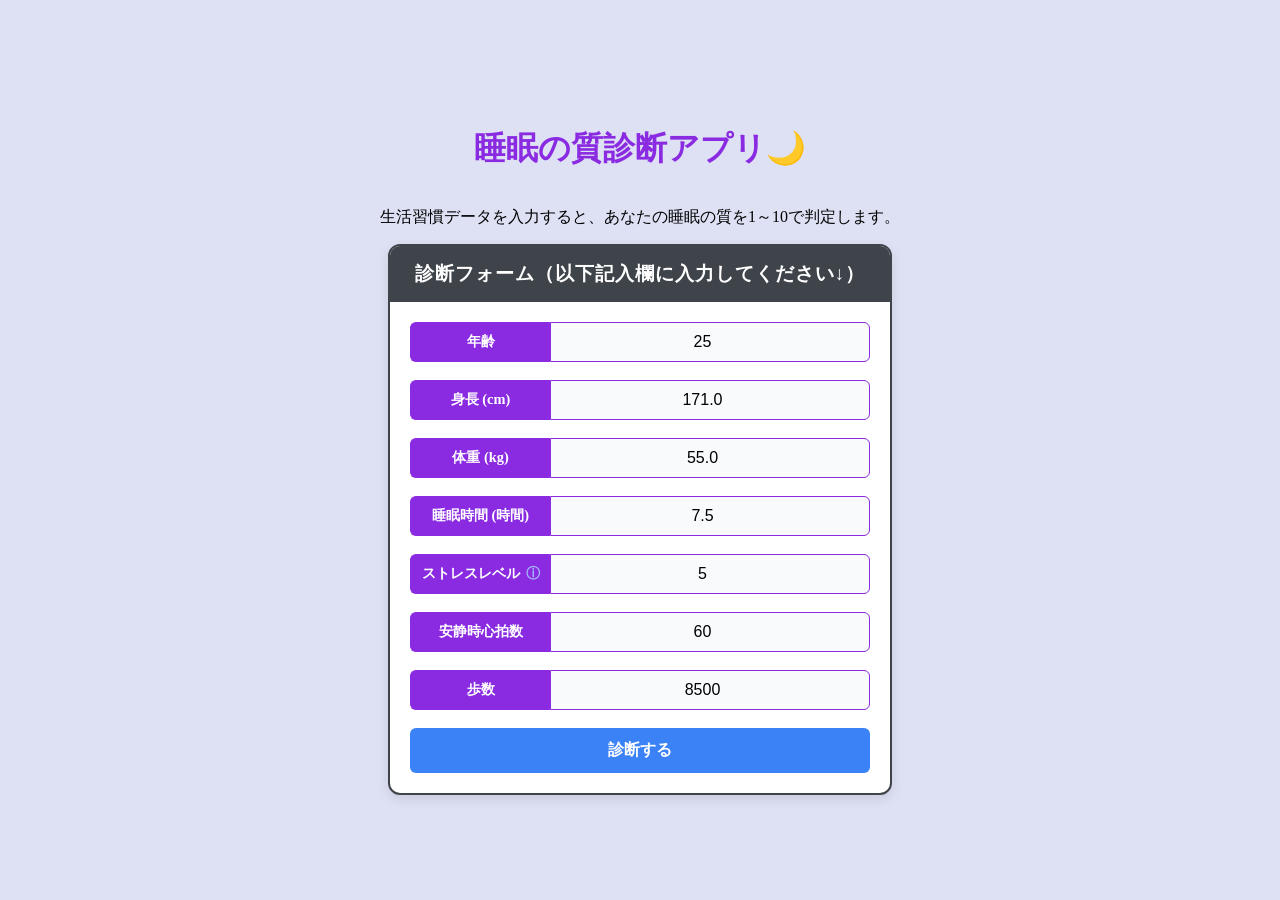
<file: app/templates/index.html>
<!DOCTYPE html>
<html lang="ja">
<head>
    <meta charset="UTF-8">
    <title>睡眠の質診断アプリ🌙</title>
    <link rel="stylesheet" href="../static/css/style.css">
</head>

<body>
    <div class="container">
        
        <h1 style="color: blueviolet; margin-bottom: 20px; text-align: center;">睡眠の質診断アプリ🌙</h1>

        <div>
            <p class="description">
                生活習慣データを入力すると、あなたの睡眠の質を1～10で判定します。
            </p>
        </div>
        
        <div class="card">
            <div class="card-header">
                診断フォーム（以下記入欄に入力してください↓）
            </div>
            <form action="{{url_for('predict')}}" method="POST" class="card-body">
                <div class="form-group">
                    <label for="age">年齢</label>
                    <input type="number" id="age" name="age" class="form-control" step="1" value="25" min="20">
                </div>

                <div class="form-group">
                    <label for="height">身長 (cm)</label>
                    <input type="number" id="height" name="height" class="form-control" step="0.1" value="171.0" min="100" max="220">
                </div>

                <div class="form-group">
                    <label for="weight">体重 (kg)</label>
                    <input type="number" id="weight" name="weight" class="form-control" step="0.1" value="55.0" min="0">
                </div>

                <!-- <div class="form-group">
                    <label>性別</label>
                    <div class="radio-group">
                        <label><input type="radio" name="gender" value="Male" checked> 男性</label>
                        <label><input type="radio" name="gender" value="Female"> 女性</label>
                    </div>
                </div> -->

                <div class="form-group">
                    <label for="sleep-time">睡眠時間 (時間)</label>
                    <input type="number" id="sleep-time" name="sleep_duration" class="form-control" step="0.1" value="7.5" min="0">
                </div>

                <div class="form-group">
                    <label for="stress-level">ストレスレベル<span class="tooltip-icon" data-tooltip="0(全く無し)〜10(非常に高い)で入力してください。平均的な状態は5です。">ⓘ</span></label>
                    <input type="number" id="stress-level" name="stress_level" class="form-control" value="5" min="0" max="10">
                </div>

                <div class="form-group">
                    <label for="age">安静時心拍数</label>
                    <input type="number" id="heart-rate" name="heart_rate" class="form-control" value="60" min="0">
                </div>

                <div class="form-group">
                    <label for="steps">歩数</label>
                    <input type="number" id="steps" name="daily_steps" class="form-control" value="8500" min="0">
                </div>

                <!-- <div class="form-group">
                    <label>睡眠障害の有無</label>
                    <div class="radio-group">
                        <label>
                            <input
                                type="radio"
                                name="sleep_disorder"
                                value="Yes">
                            あり
                        </label>
                        <label>
                            <input
                                type="radio"
                                name="sleep_disorder"
                                value="No"
                                checked>
                            なし
                        </label>
                    </div>
                </div> -->

                <button type="submit" id="btn-submit" class="btn-submit">診断する</button>

                <!-- submitボタンに関するバリデーション機能 -->
                <script>
                    const age = document.getElementById("age");
                    const height = document.getElementById("height");
                    const weight = document.getElementById("weight");
                    const sleep = document.getElementById("sleep-time");
                    const excercise = document.getElementById("exercise-time");
                    const stress = document.getElementById("stress-level");
                    const heart = document.getElementById("heart-rate");
                    const steps = document.getElementById("steps");
                    const button = document.getElementById("btn-submit");

                    function validateForm() {
                        if (age.value.trim() === ""
                         || height.value.trim() === ""
                         || weight.value.trim() === ""
                         || sleep.value.trim() === ""
                         || excercise.value.trim() === ""
                         || stress.value.trim() === ""
                         || heart.value.trim() === ""
                         || steps.value.trim() === "") {
                            button.disabled = true;
                        } else {
                            button.disabled = false;
                        }
                    }

                    // 初期表示時
                    validateForm();

                    // 入力時に監視                    
                    [
                        age,
                        height,
                        weight,
                        sleep,
                        excercise,
                        stress,
                        heart,
                        steps
                    ].forEach(input => {
                        input.addEventListener(
                            "input",
                            validateForm
                        );
                    });
                </script>

            </form>
        </div>
    </div>

</body>

</html>
</file>
<file: app/static/css/style.css>
/* 全体のリセットと背景設定 */
body {
    background-color: #dee1f4;
    display: flex;
    justify-content: center;
    align-items: center;       
    min-height: 100vh;
    margin: 0;
    padding: 40px 0;           
    box-sizing: border-box;
}

.container {
    display: flex;
    flex-direction: column;    
    align-items: center;       
    width: 100%;
}

/* カード全体のコンテナ */
.card {
    background-color: #ffffff;
    border: 2px solid #3f444b;
    border-radius: 12px;
    width: 90%;
    width: 500px;
    box-shadow: 0 4px 12px rgba(0, 0, 0, 0.1);
    overflow: hidden;
}

/* ヘッダー部分 */
.card-header {
    background-color: #3f444b;
    color: #ffffff;
    text-align: center;
    padding: 15px;
    font-size: 1.2rem;
    font-weight: bold;
    letter-spacing: 1px;
}

/* フォーム全体 */
.card-body {
    padding: 20px;
}

/* 各入力項目のグループ（横並びにする設定） */
.form-group {
    margin-bottom: 18px;
    display: flex;          /* ラベルと入力欄を横並びにする */
    align-items: stretch;   /* 高さを綺麗に揃える */
}

/* ラベルのスタイル（左側・枠線付き・入力欄と高さを統一） */
.form-group label {
    display: flex;
    align-items: center;    /* 文字を上下中央に配置 */
    justify-content: center;/* 文字を左右中央に配置 */
    width: 140px;           /* ラベルの横幅（お好みで調整してください） */
    margin-bottom: 0;       /* 下の隙間を消す */
    font-size: 0.9rem;
    color: #ffffff;
    font-weight: 600;
    
    /* 枠線の設定 */
    background-color: blueviolet; /* 入力欄と区別しやすいよう薄いグレーに */
    border: 1px solid blueviolet;
    border-right: none;     /* 入力欄との間の線をすっきりさせるため右線を消す */
    border-radius: 6px 0 0 6px; /* 左側だけ角を丸める */
    box-sizing: border-box;
}

/* ★選択肢（男性・女性）の間に区切り線を入れる */
.radio-group label:not(:last-child) {
    border-right: 1px solid blueviolet; /* ★右側に区切り線を追加 */
}

/* テキスト・数値入力欄のスタイル（右側・微調整） */
.form-control {
    flex: 1;                /* 残りの横幅をすべて使う */
    padding: 10px;
    border: 1px solid blueviolet;
    border-radius: 0 6px 6px 0; /* 右側だけ角を丸める */
    font-size: 1rem;
    text-align: center;
    box-sizing: border-box;
    background-color: #f8fafc;
    transition: border-color 0.2s;
}

.form-control:focus {
    outline: none;
    border-color: #3b82f6;
    background-color: #ffffff;
}

/* 性別（ラジオボタン）のコンテナも右側にフィットさせる */
.radio-group {
    flex: 1;                /* 残りの横幅をすべて使う */
    display: flex;
    gap: 20px;
    justify-content: center;
    align-items: center;    /* 上下中央に配置 */
    border: 1px solid blueviolet;
    border-radius: 0 6px 6px 0;
    background-color: #f8fafc;
    box-sizing: border-box;
}

.radio-group label {
    display: flex;
    align-items: center;
    gap: 6px;
    cursor: pointer;
    font-weight: normal;
    border: none;
    background-color: #f8fafc;
    /* color: #333333; */
}

.radio-group label:has(input[value="Male"]) {
    color: #2563eb;
}

.radio-group label:has(input[value="Female"]) {
    color: #db2777;
}

.radio-group label:has(input[value="Yes"]) {
    color: black;
}

.radio-group label:has(input[value="No"]) {
    color: black;
}

/* ボタンのスタイル */
.btn-submit {
    display: block;
    width: 100%;
    padding: 12px;
    background-color: #3b82f6;
    color: white;
    border: none;
    border-radius: 6px;
    font-size: 1rem;
    font-weight: bold;
    cursor: pointer;
    transition: background-color 0.2s;
    margin-top: 10px;
}

.btn-submit:hover {
    background-color: #2563eb;
}

/* 非活性 */
.btn-submit:disabled {
    background-color: #9ca3af;
    cursor: not-allowed;
    opacity: 0.7;
}

/* 非活性時はhoverを無効化 */
.btn-submit:disabled:hover {
    background-color: #9ca3af;
}

/* 親要素（位置基準） */
.tooltip-icon {
  position: relative;
  display: inline-block;
  margin-left: 6px;
  font-size: 14px;
  color: #a5b4fc; /* ラベルになじむ薄いパープル */
  cursor: pointer;
  user-select: none;
}

/* ホバー時に表示されるツールチップ本体（吹き出し） */
.tooltip-icon::after {
  content: attr(data-tooltip); /* data-tooltipの内容を表示 */
  position: absolute;
  bottom: 125%; /* アイコンの少し上に配置 */
  left: 50%;
  transform: translateX(-50%);
  
  /* デザイン設定 */
  background-color: #1e1b4b; /* 濃いネイビー/パープル系 */
  color: #ffffff;
  font-size: 12px;
  font-weight: normal;
  line-height: 1.5;
  white-space: pre-line; /* 改行を有効にする設定 */
  text-align: left;
  
  padding: 8px 12px;
  border-radius: 8px;
  box-shadow: 0 4px 12px rgba(0, 0, 0, 0.15);
  width: max-content;
  max-width: 220px;
  
  /* 表示のアニメーション設定 */
  visibility: hidden;
  opacity: 0;
  transition: opacity 0.2s ease, transform 0.2s ease;
  pointer-events: none;
  z-index: 100;
}

/* 吹き出し下の小さな三角形（矢印） */
.tooltip-icon::before {
  content: '';
  position: absolute;
  bottom: 105%;
  left: 50%;
  transform: translateX(-50%);
  border-width: 6px;
  border-style: solid;
  border-color: #1e1b4b transparent transparent transparent;
  
  visibility: hidden;
  opacity: 0;
  transition: opacity 0.2s ease;
  z-index: 100;
}

/* マウスホバー時（またはタップ時）にふんわり表示 */
.tooltip-icon:hover::after,
.tooltip-icon:hover::before {
  visibility: visible;
  opacity: 1;
}
</file>
